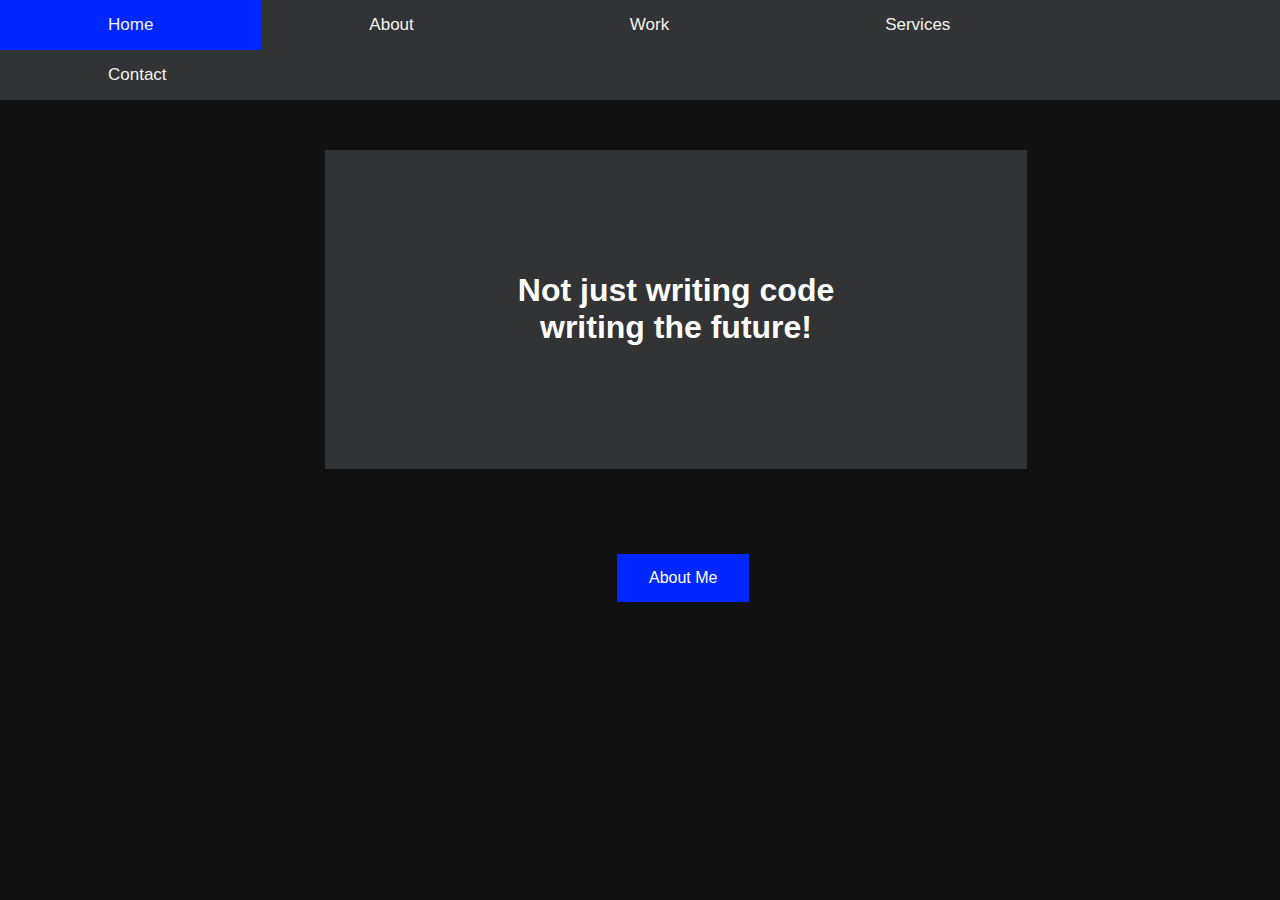
<file: index.html>
<!DOCTYPE html>
<html>
<head>
<title>Web development portfolio</title>
<meta name="description" content="Edward Akande - Website developer">
<meta charset="UTF-8">
<meta name="viewport" content="width=device-width, initial-scale=1.0">
<link rel="stylesheet" type="text/css" href="style.css" />
</head>
<body>
<div class="nav-bar">
  <a href="index.html">Home</a>
	<a href="about.html">About</a>
	<a href="work.html">Work</a>
	<a href="services.html">Services</a>
  <a href="contact.html">Contact</a>                                             
</div>

<br>

<div class="box">
  <h1>Not just writing code <br> writing the future!</h1>  
</div>

<div style="text-align: center; position: fixed; left: 615px; position: fixed; top: 550px;">
  <a href="about.html" class="button">About Me</a>
  </div>


</body>
</html>
</file>
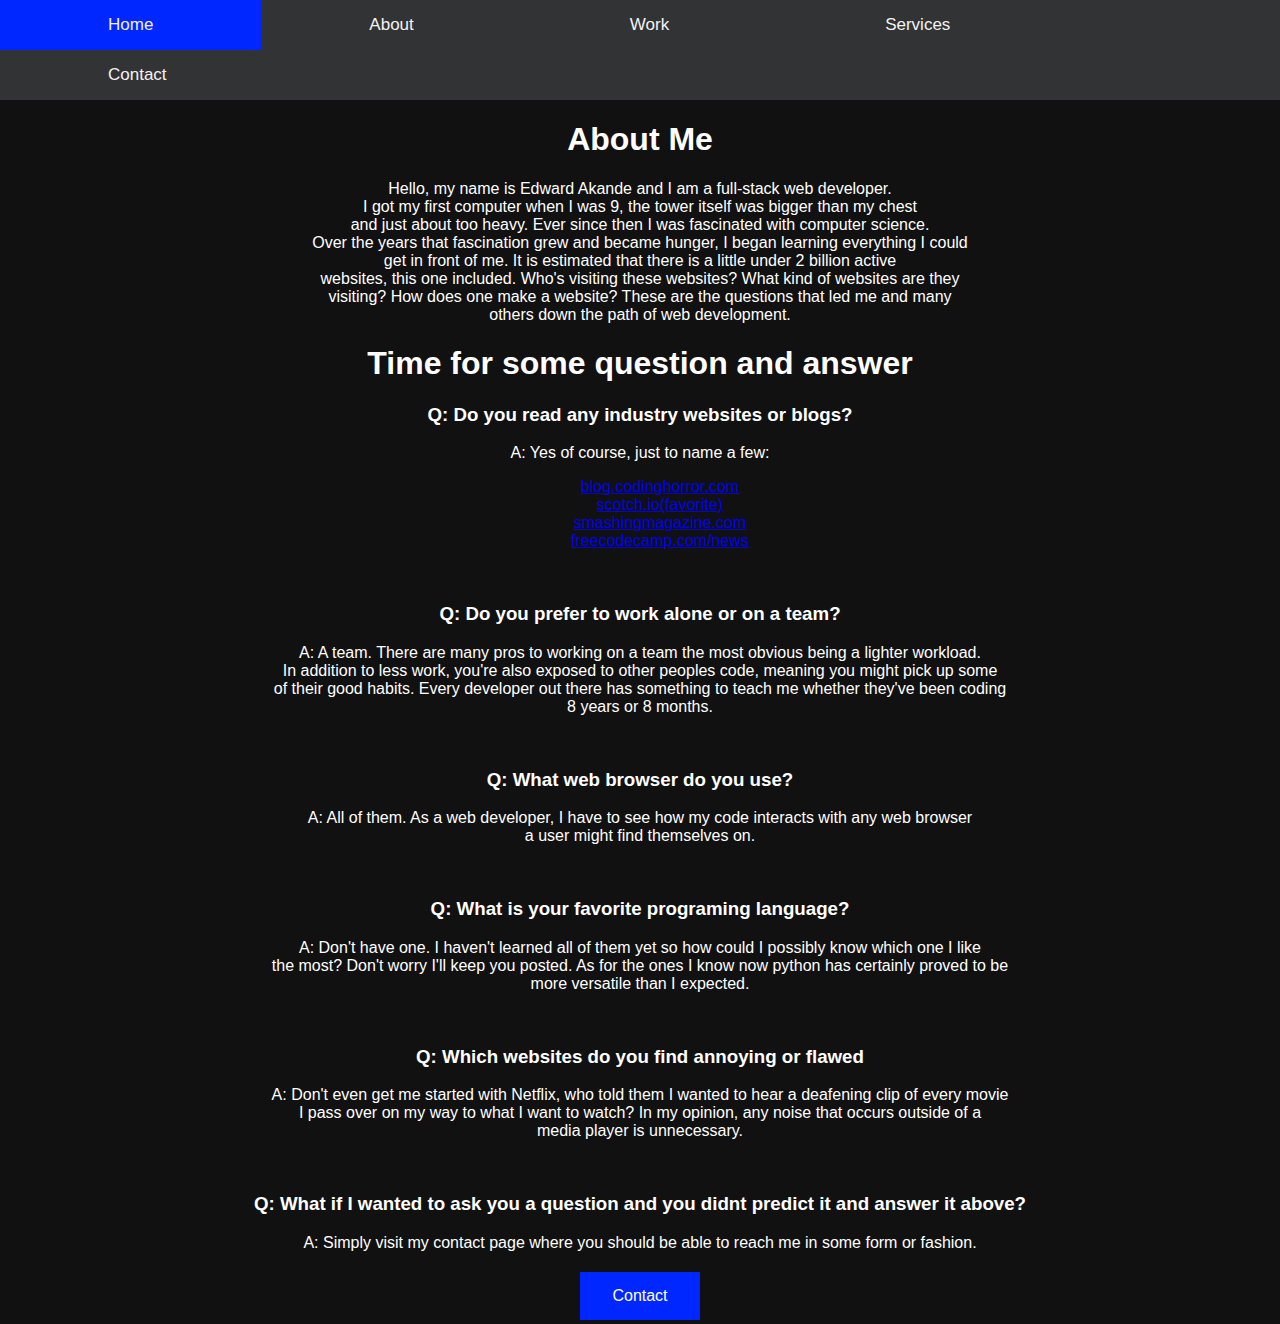
<file: about.html>
<!DOCTYPE html>
<html>
<head>
<title>Web development portfolio</title>
<meta name="description" content="Edward Akande - Website developer">
<meta charset="UTF-8">
<meta name="viewport" content="width=device-width, initial-scale=1.0">
<link rel="stylesheet" type="text/css" href="style.css" />
<style>
</style>
</head>
<body>
  <div class="nav-bar">	
    <a href="index.html">Home</a>
    <a href="about.html">About</a>
    <a href="work.html">Work</a>
    <a href="services.html">Services</a>
    <a href="contact.html">Contact</a>                                             
  </div>
  

<h1>About Me</h1>

<div class="text" style="text-align: center;">
<p>
  Hello, my name is Edward Akande and I am a full-stack web developer.<br>
  I got my first computer when I was 9, the tower itself was bigger than my chest<br>
  and just about too heavy. Ever since then I was fascinated with computer science.<br>
  Over the years that fascination grew and became hunger, I began learning everything I could<br>
  get in front of me. It is estimated that there is a little under 2 billion active<br>
  websites, this one included. Who's visiting these websites? What kind of websites are they<br>
  visiting? How does one make a website? These are the questions that led me and many<br>
  others down the path of web development.<br>
</p>
</div>
<div class="text">
  <h1>Time for some question and answer</h1>
  <h3>Q: Do you read any industry websites or blogs?</h3>
  <p>A: Yes of course, just to name a few:</p>
    <ul style="list-style-type:none;">
      <li><a href="https://blog.codinghorror.com/">blog.codinghorror.com</a></li>
      <li><a href="https://scotch.io/">scotch.io(favorite)</a></li>
      <li><a href="https://www.smashingmagazine.com/">smashingmagazine.com</a></li>
      <li><a href="https://www.freecodecamp.org/news/">freecodecamp.com/news</a></li>
    </ul>
  <br>
  <h3>Q: Do you prefer to work alone or on a team?</h3>
  <p>A: A team. There are many pros to working on a team the most obvious being a lighter workload.<br>
    In addition to less work, you're also exposed to other peoples code, meaning you might pick up some <br>
    of their good habits. Every developer out there has something to teach me whether they've been coding<br>
    8 years or 8 months.
  </p>
  <br>
  <h3>Q: What web browser do you use?</h3>
  <p>A: All of them. As a web developer, I have to see how my code interacts with any web browser<br>
    a user might find themselves on.
  </p>
  <br>
  <h3>Q: What is your favorite programing language?</h3>
  <p>A: Don't have one. I haven't learned all of them yet so how could I possibly know which one I like<br>
    the most? Don't worry I'll keep you posted. As for the ones I know now python has certainly proved to be<br>
    more versatile than I expected.
  </p>
  <br>
  <h3>Q: Which websites do you find annoying or flawed</h3>
  <P>A: Don't even get me started with Netflix, who told them I wanted to hear a deafening clip of every movie<br>
    I pass over on my way to what I want to watch? In my opinion, any noise that occurs outside of a<br>
    media player is unnecessary.
  </P>
  <br>
  <h3>Q: What if I wanted to ask you a question and you didnt predict it and answer it above?</h3>
  <p>A: Simply visit my contact page where you should be able to reach me in some form or fashion.</p>
</div>
<div style="text-align: center">
<a href="contact.html" class="button">Contact</a>
</div>
</file>
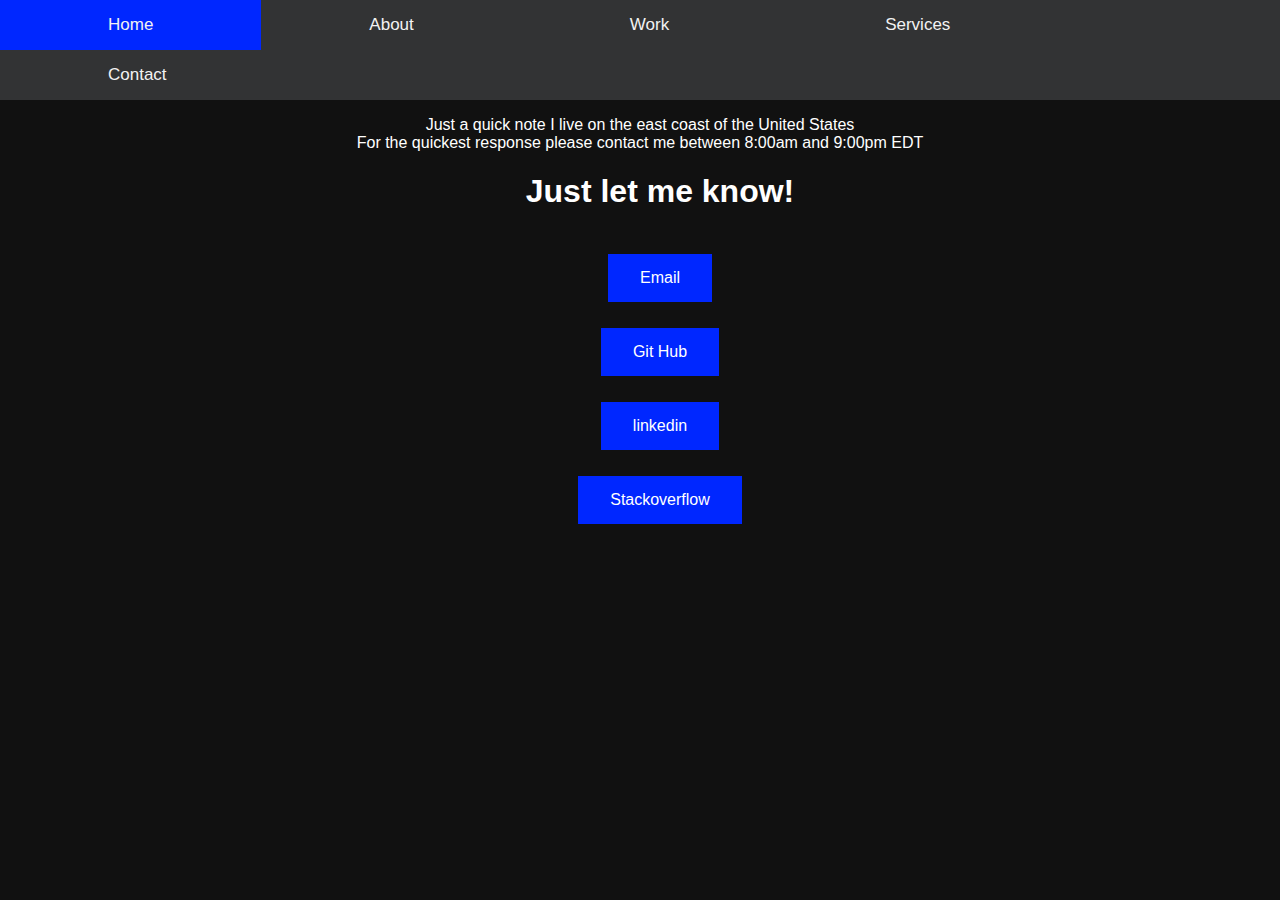
<file: contact.html>
<!DOCTYPE html>
<html>
<head>
<title>Web development portfolio</title>
<meta name="description" content="Edward Akande - Website developer">
<meta charset="UTF-8">
<meta name="viewport" content="width=device-width, initial-scale=1.0">
<link rel="stylesheet" type="text/css" href="style.css" />
<style>
</style>
</head>
<body>
  <div class="nav-bar">	
    <a href="index.html">Home</a>
    <a href="about.html">About</a>
    <a href="work.html">Work</a>
    <a href="services.html">Services</a>
    <a href="contact.html">Contact</a>                                                  
  </div>

<div class="text">
  <p>
    Just a quick note I live on the east coast of the United States<br>
    For the quickest response please contact me between 8:00am and 9:00pm EDT
  </p>
  <ul style="list-style-type:none;">
    <li> <h1>Just let me know!</h1></li><br>
    <li><a href="mailto:2022akande@gmail.com" class="button" style="text-align:center">Email</a><li><br>
    <li><a href="https://github.com/2022akande" class="button" style="text-align:center">Git Hub</a><li><br>
    <li><a href="https://www.linkedin.com/in/edward-akande-33136b1b4/" class="button" style="text-align:center">linkedin</a><li><br>
    <li><a href="https://stackoverflow.com/users/14342498/edward-akande?tab=profile" class="button" style="text-align:center">Stackoverflow</a></li>
    
  </ul>

</div>
</div>
<body>
</html>
</file>
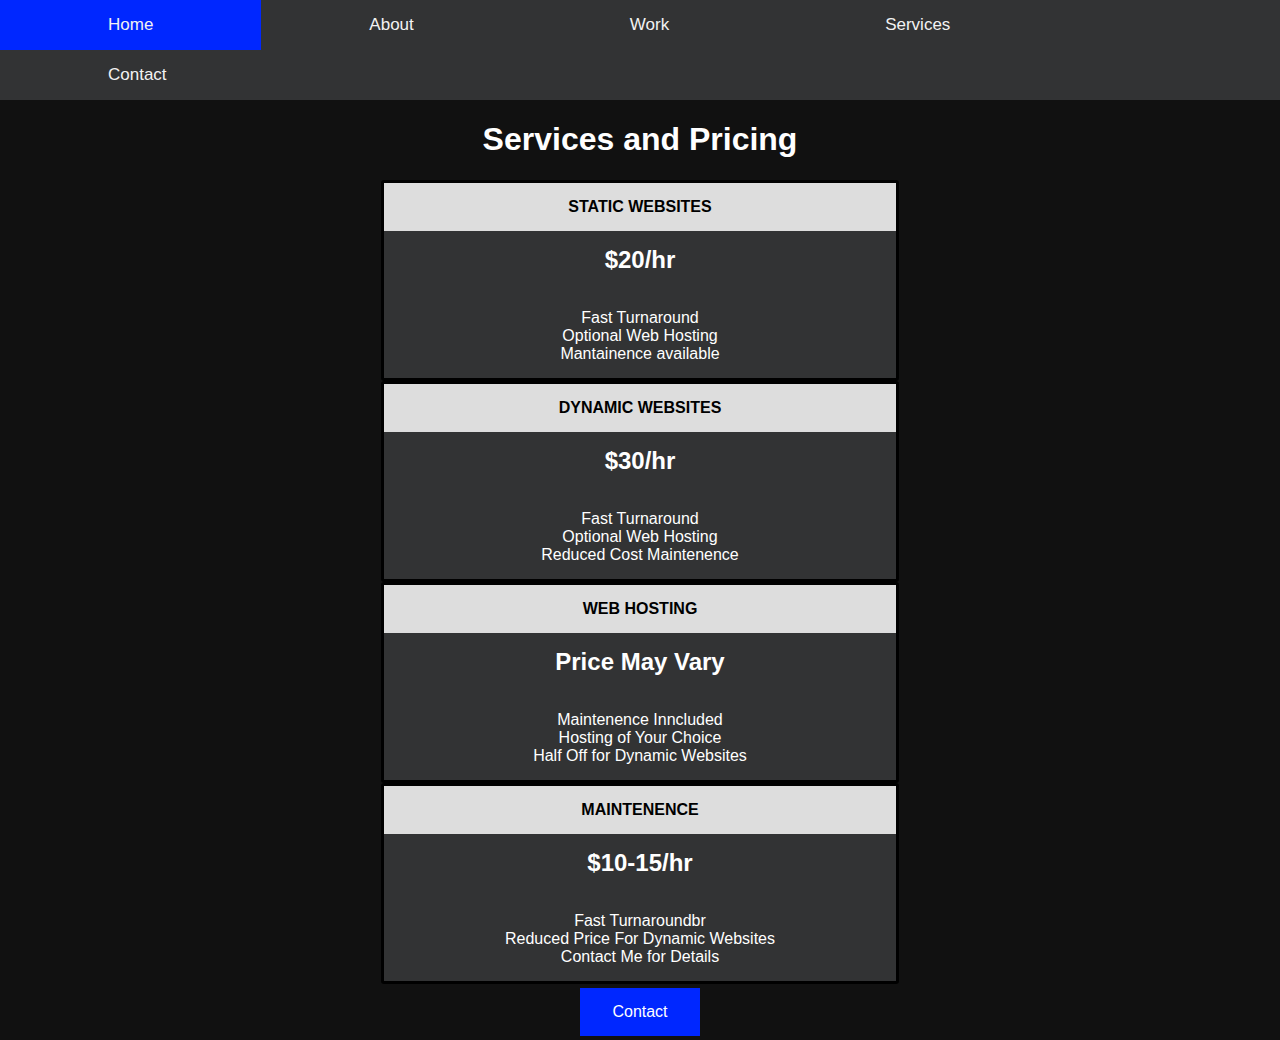
<file: services.html>
<!DOCTYPE html>
<html>
<head>
<title>Web development portfolio</title>
<meta name="description" content="Edward Akande - Website developer">
<meta charset="UTF-8">
<meta name="viewport" content="width=device-width, initial-scale=1.0">
<link rel="stylesheet" type="text/css" href="style.css" />
<style>
</style>
</head>
<body>
  <div class="nav-bar">	
    <a href="index.html">Home</a>
    <a href="about.html">About</a>
    <a href="work.html">Work</a>
    <a href="services.html">Services</a>
    <a href="contact.html">Contact</a>                                               
  </div>
  
<h1>Services and Pricing</h1>

<section id="pricing">
  <div class="product" id="tenor">
    <div class="level">Static Websites</div>
    <h2>$20/hr</h2>
    <p>
      Fast Turnaround<br>
      Optional Web Hosting<br>
      Mantainence available
    </p>
  </div>
  <div class="product" id="bass">
    <div class="level">Dynamic Websites</div>
    <h2>$30/hr</h2>
    <p>
      Fast Turnaround<br>
      Optional Web Hosting<br>
      Reduced Cost Maintenence
    </p>
  </div>
  <div class="product" id="valve">
    <div class="level">Web Hosting</div>
    <h2>Price May Vary</h2>
    <p>
      Maintenence Inncluded<br>
      Hosting of Your Choice<br>
      Half Off for Dynamic Websites
    </p>
  </div>
  <div class="product" id="valve">
    <div class="level">Maintenence</div>
    <h2>$10-15/hr</h2>
    <p>
      Fast Turnaroundbr<br>
      Reduced Price For Dynamic Websites <br>
      Contact Me for Details
    </p>
  </div>
</section>
<div style="text-align: center">
<a href="contact.html" class="button">Contact</a>
</div>
<body>
</html>
</file>
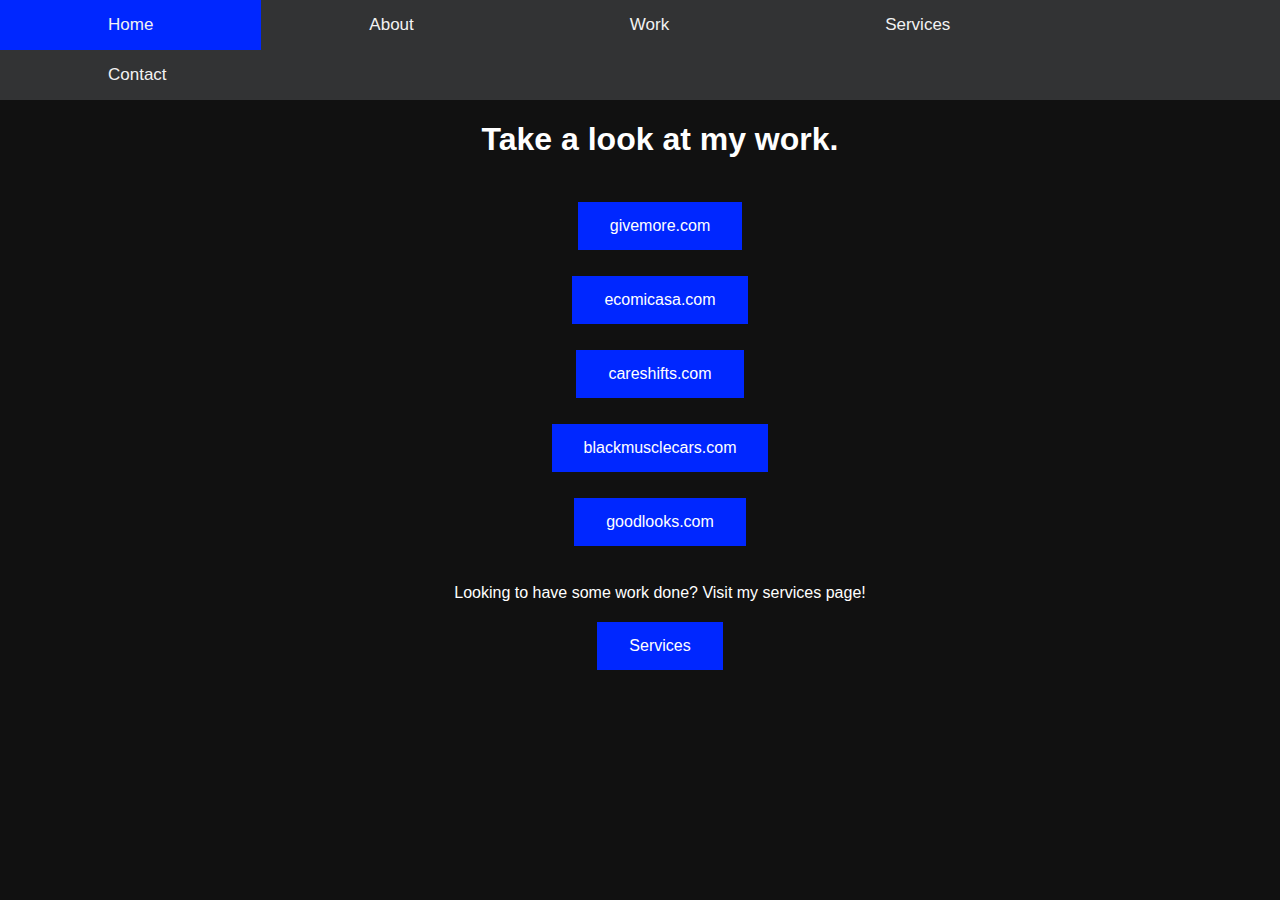
<file: work.html>
<!DOCTYPE html>
<html>
<head>
<title>Web development portfolio</title>
<meta name="description" content="Edward Akande - Website developer">
<meta charset="UTF-8">
<meta name="viewport" content="width=device-width, initial-scale=1.0">
<link rel="stylesheet" type="text/css" href="style.css" />
<style>
</style>
</head>
<body>
  <div class="nav-bar">	
    <a href="index.html">Home</a>
    <a href="about.html">About</a>
    <a href="work.html">Work</a>
    <a href="services.html">Services</a>
    <a href="contact.html">Contact</a>                                                
  </div>
  

<div class="text">
  <ul style="list-style-type:none;">
    <li><h1>Take a look at my work.</h1></li><br>
		<li><a href="#give-more" class="button" style="text-align:center">givemore.com</a><li><br>
		<li><a href="#eco-mi-casa" class="button" style="text-align:center">ecomicasa.com</a><li><br>
		<li><a href="#careshifts" class="button" style="text-align:center">careshifts.com</a><li><br>
		<li><a href="#musclecars" class="button" style="text-align:center">blackmusclecars.com</a><li><br>
    <li><a href="#good-looks" class="button" style="text-align:center">goodlooks.com</a><li><br>
    <p>Looking to have some work done? Visit my services page!</p>
    <a href="services.html" class="button" style="text-align:center">Services</a>
	</ul>
</div>
</body>
</html>
</file>
<file: style.css>
body, html {
  margin: 0
}

body {
  background-color: #111111;
}

.nav-bar {
	background-color: #323334;
	overflow: hidden;
}

.nav-bar a {
  float: left;
  color: #f2f2f2;
  text-align: center;
  padding: 15px 108px;
  text-decoration: none;
  font-size: 17px;
  font-family: Helvetica;
}

.nav-bar a:hover {
  background-color: #0027FF;
  color: #f2f2f2;
}

.text {
  font-family: Helvetica;
  text-align: center;
  float: center;
  color: #FFFFFF
}

.footer{
  font-family: Helvectica;
  text-align: center;
  background-color: #000000;
}

h1 {
  font-family: Helvetica;
  text-align: center;
  float: center;
  color: #FFFFFF	
}

.contact-form {
	float: center;
	width: 500px;
    margin: 0 auto;
}

.button {
  background-color: #0027FF;
  border: none;
  color: white;
  padding: 15px 32px;
  text-align: center;
  text-decoration: none;
  display: inline-block;
  font-size: 16px;
  margin: 4px 2px;
  cursor: pointer;
  font-family: Helvetica;
}

.contact-form {
  font-family: Helvetica;
  text-align: center;
  float: center;
  color: #FFFFFF
}

ul{
  float: center;
  text-align: center;
}

.box {
  float: center;
  border: 1px solid #323334;
  background-color: #323334;
  padding: 100px;
  width: 500px;
  position: fixed; top: 150px;
  position: fixed; left: 325px;
}

.product {
  display: flex;
  flex-direction: column;
  align-items: center;
  text-align: center;
  margin: auto;
  width: 40%;
  border: 3px solid #000;
  border-radius: 3px;
  background-color: #323334;
}

.product > .level {
  background-color: #ddd;
  color: black;
  padding: 15px 0;
  width: 100%;
  text-transform: uppercase;
  font-weight: 700;
  font-family: Helvetica;
}

.product > h2 {
  margin-top: 15px;
  color: #FFFFFF;
  font-family: Helvetica;
}

.product > p {
  margin: 15px 0;
  color: #FFFFFF;
  font-family: Helvetica;
}

.product > ul > li {
  padding: 5px 0;
  color: #FFFFFF;
  float: center;
  font-family: Helvetica;
}


.product > button {
  border: 0;
  margin: 15px 0;
  background-color: #0027FF;
  font-weight: 400;
  font-family: Helvetica;
}

.product > button:hover {
  background-color: #2C4CFF;
  transition: background-color 1s;
}

@media (max-width: 800px) {
  #pricing {
    flex-direction: column;
  }

  .product {
    max-width: 300px;
    width: 100%;
    margin: 0 auto;
    margin-bottom: 10px;
}

}
</file>
